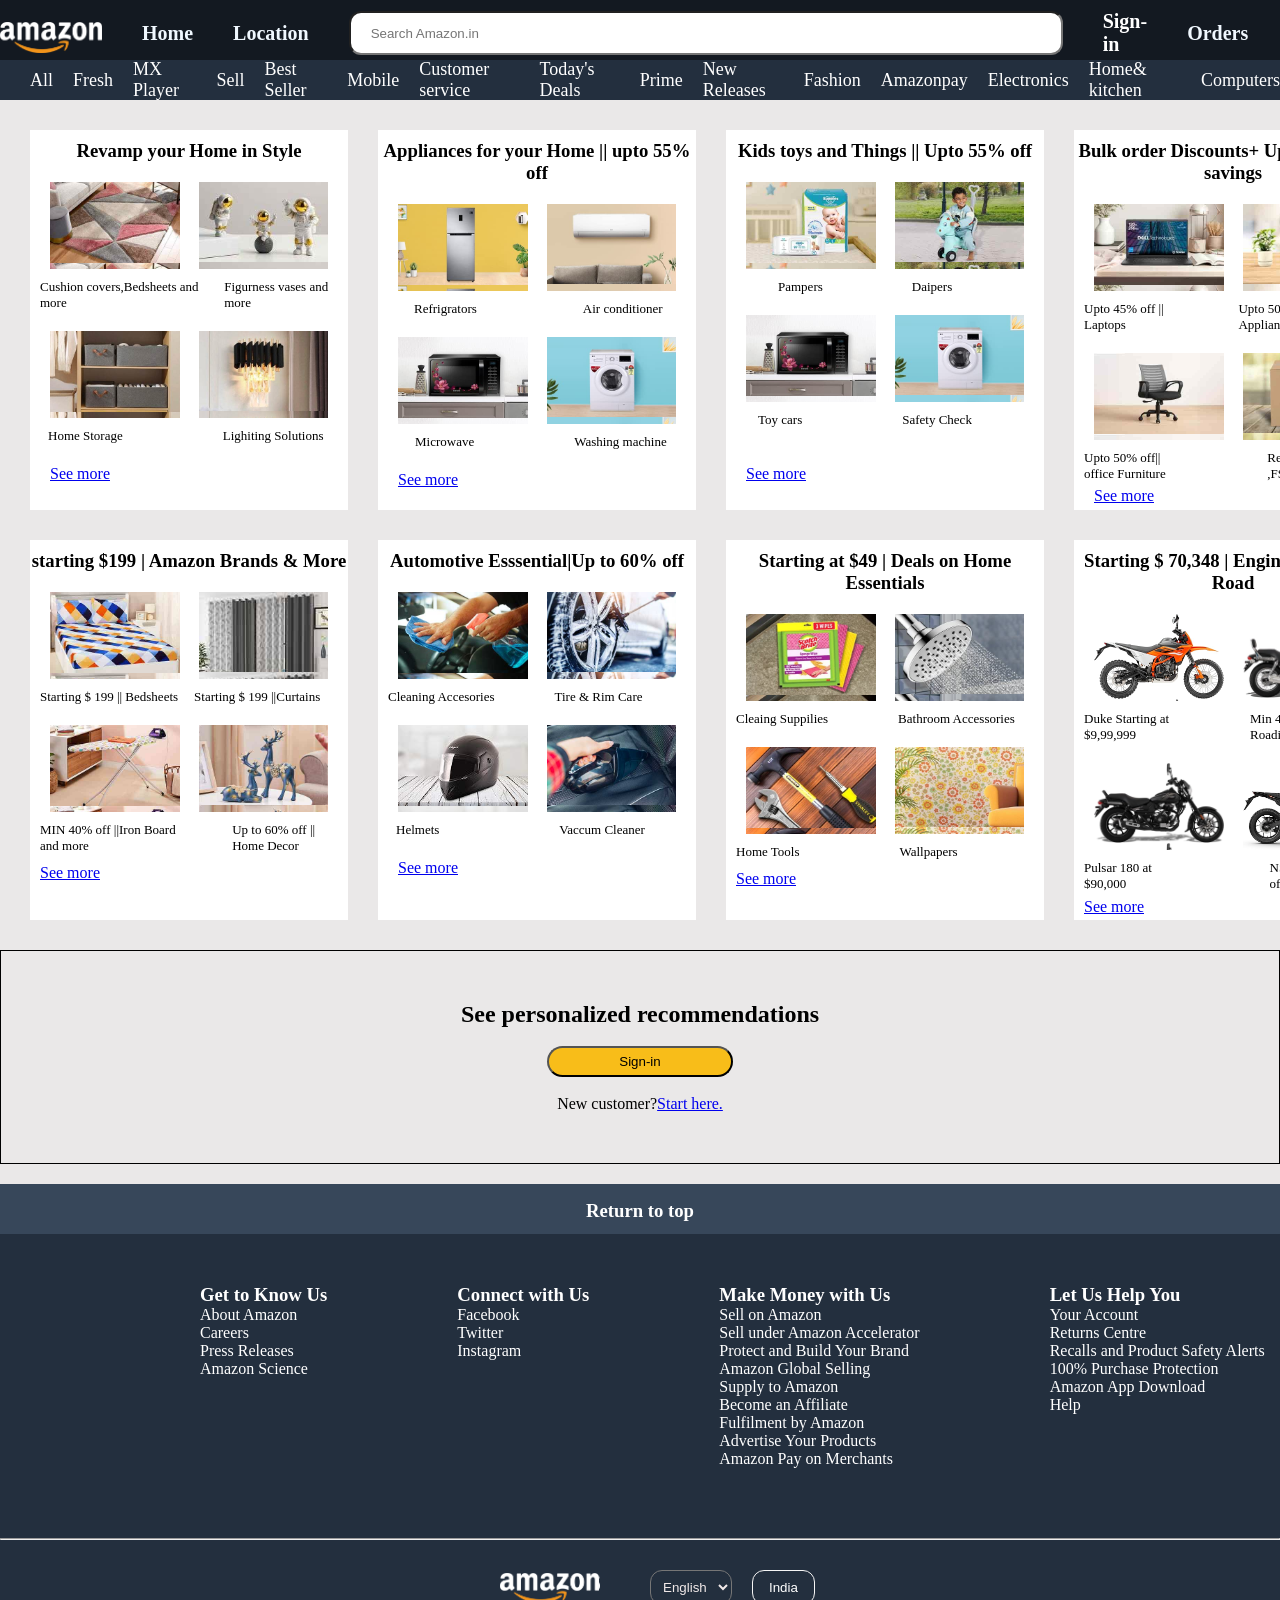
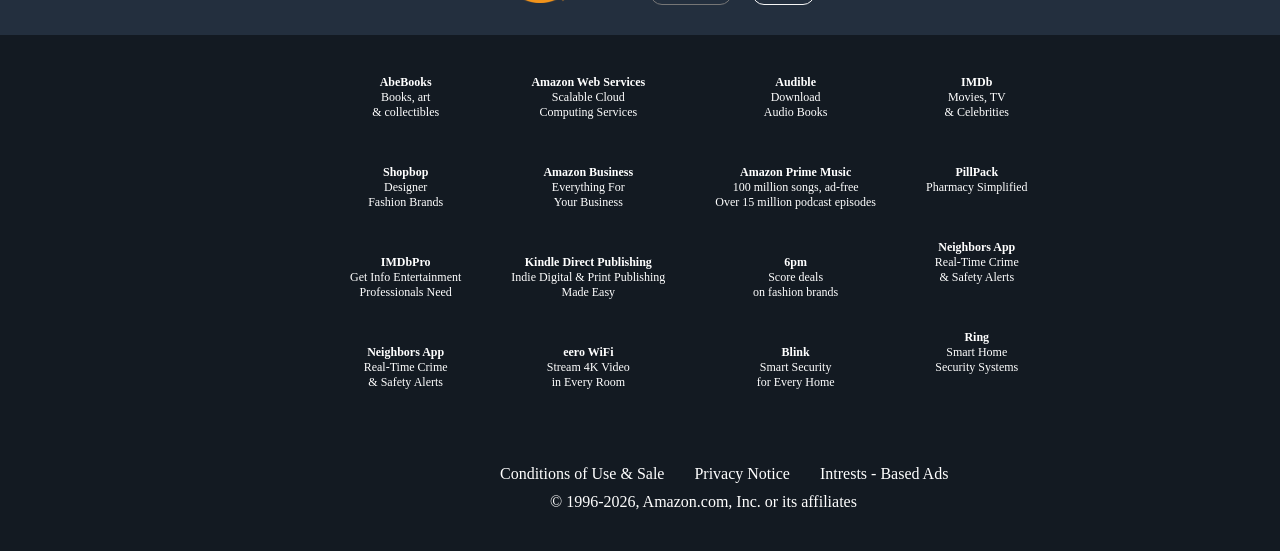
<file: index.html>
<!DOCTYPE html>
<html lang="en">

<head>
    <meta charset="UTF-8">
    <meta name="viewport" content="width=device-width, initial-scale=1.0">
    <title>Amazon</title>
</head>
<link rel="stylesheet" href="styles.css">

<body>
    <header>
        <nav>
            <ul>
                <img src="imgs/amazon logo.png " alt="">
                <li>Home</li>
                <li>Location</li>
                <li><input type="text" placeholder="Search Amazon.in"></li>
                <li><a href="other-files/login.html">Sign-in</a> </li>
                <li>Orders</li>
                <li>Cart</li>
                <li> |||</li>

            </ul>
        </nav>
    </header>

    <main>
        <div class="container">
            <ul>
                <li>All</li>
                <li>Fresh</li>
                <li> MX Player</li>
                <li>Sell</li>
                <li> Best Seller </li>
                <li>Mobile </li>
                <li>Customer service</li>
                <li>Today's Deals</li>
                <li>Prime</li>
                <li>New Releases</li>
                <li>Fashion</li>
                <li>Amazonpay</li>
                <li>Electronics</li>
                <li>Home& kitchen </li>
                <li>Computers</li>
            </ul>
        </div>

        <div class="main">
            <div class="sub-main-1">


                <div class="universal-1">
                    <div class="h11">
                        <h3>Revamp your Home in Style</h3>
                    </div>

                    <div class="sub-universal-11">
                        <div class="img-1"></div>
                        <div class="img-2"></div>
                    </div>
                    <div class="undertext-11">
                        <ul>
                            <li>Cushion covers,Bedsheets and more </li>
                            <li>Figurness vases and more</li>
                        </ul>
                    </div>
                    <div class="sub-universal-12">
                        <div class="img-3"></div>
                        <div class="img-4"></div>
                    </div>
                    <div class="undertext-12">
                        <ul>
                            <li style="margin-left: 18px;">Home Storage</li>
                            <li>Lighiting Solutions</li>
                        </ul>
                    </div>

                    <div class="anchor-12"><a href="#"> See more</a></div>
                </div>





                <div class="universal-2">
                    <div class="h22">
                        <h3>Appliances for your Home || upto 55% off</h3>
                    </div>
                    <div class="sub-universal-21">
                        <div class="img-5"></div>
                        <div class="img-6"></div>
                    </div>
                    <div class="undertext-21">
                        <ul>
                            <li>Refrigrators</li>
                            <li>Air conditioner </li>
                        </ul>
                    </div>
                    <div class="sub-universal-22">
                        <div class="img-7"></div>
                        <div class="img-8"></div>
                    </div>
                    <div class="undertext-22">
                        <ul>
                            <li>Microwave</li>
                            <li>Washing machine </li>
                        </ul>
                    </div>
                    <div class="anchor-22"><a href="#"> See more</a></div>

                </div>







                <div class="universal-3">
                    <div class="h33">
                        <h3>Kids toys and Things || Upto 55% off </h3>
                    </div>
                    <div class="sub-universal-31">
                        <div class="img-9"></div>
                        <div class="img-10"></div>
                    </div>
                    <div class="undertext-31">
                        <ul>
                            <li>Pampers</li>
                            <li>Daipers</li>
                        </ul>
                    </div>
                    <div class="sub-universal-32">
                        <div class="img-7"></div>
                        <div class="img-8"></div>
                    </div>
                    <div class="undertext-32">
                        <ul>
                            <li>Toy cars</li>
                            <li>Safety Check </li>
                        </ul>
                    </div>
                    <div class="anchor-32"><a href="#"> See more</a></div>

                </div>





                <div class="universal-4">
                    <div class="h44">
                        <h3>Bulk order Discounts+ Upto 18% GST savings</h3>
                    </div>
                    <div class="sub-universal-41">
                        <div class="img-13"></div>
                        <div class="img-14"></div>
                    </div>
                    <div class="undertext-41">
                        <ul>
                            <li>Upto 45% off || Laptops </li>
                            <li>Upto 50% off on Kitchen Appliances</li>
                        </ul>
                    </div>
                    <div class="sub-universal-42">
                        <div class="img-15"></div>
                        <div class="img-16"></div>
                    </div>
                    <div class="undertext-42">
                        <ul>
                            <li>Upto 50% off|| office Furniture</li>
                            <li>Register using GST ,FSSAI or BPAN </li>
                        </ul>
                    </div>
                    <div class="anchor-42"><a href="#"> See more</a></div>

                </div>


            </div>
            <!-- end of the submain1  -->


            <div class="sub-main-2">




                <div class="universal-5">
                    <div class="h11">
                        <h3>starting $199 | Amazon Brands & More </h3>
                    </div>

                    <div class="sub-universal-51">
                        <div class="img-17"></div>
                        <div class="img-18"></div>
                    </div>
                    <div class="undertext-51">
                        <ul>
                            <li>Starting $ 199 || Bedsheets </li>
                            <li>Starting $ 199 ||Curtains</li>
                        </ul>
                    </div>
                    <div class="sub-universal-52">
                        <div class="img-19"></div>
                        <div class="img-20"></div>
                    </div>
                    <div class="undertext-52">
                        <ul>
                            <li >MIN 40% off ||Iron Board and more </li>
                            <li>Up to 60% off || Home Decor </li>
                        </ul>
                    </div>

                    <div class="anchor-51"><a href="#"> See more</a></div>
                </div>






                <div class="universal-6">
                    <div class="h66">
                        <h3>Automotive Esssential|Up to 60% off</h3>
                    </div>

                    <div class="sub-universal-61">
                        <div class="img-21"></div>
                        <div class="img-22"></div>
                    </div>
                    <div class="undertext-61">
                        <ul>
                            <li>Cleaning Accesories</li>
                            <li>Tire & Rim Care</li>
                        </ul>
                    </div>
                    <div class="sub-universal-62">
                        <div class="img-23"></div>
                        <div class="img-24"></div>
                    </div>
                    <div class="undertext-62">
                        <ul>
                            <li >Helmets</li>
                            <li>Vaccum Cleaner</li>
                        </ul>
                    </div>

                    <div class="anchor-62"><a href="#"> See more</a></div>
                </div>



                <div class="universal-7">
                    <div class="h77">
                        <h3>Starting at $49 | Deals on Home Essentials</h3>
                    </div>

                    <div class="sub-universal-71">
                        <div class="img-25"></div>
                        <div class="img-26"></div>
                    </div>
                    <div class="undertext-71">
                        <ul>
                            <li>Cleaing Suppilies </li>
                            <li>Bathroom Accessories</li>
                        </ul>
                    </div>
                    <div class="sub-universal-72">
                        <div class="img-27"></div>
                        <div class="img-28"></div>
                    </div>
                    <div class="undertext-72">
                        <ul>
                            <li >Home Tools</li>
                            <li>Wallpapers</li>
                        </ul>
                    </div>

                    <div class="anchor-72"><a href="#"> See more</a></div>
                </div>




                <div class="universal-8">
                    <div class="h88">
                        <h3>Starting $ 70,348 | Engineered for the Road </h3>
                    </div>

                    <div class="sub-universal-81">
                        <div class="img-29"></div>
                        <div class="img-30"></div>
                    </div>
                    <div class="undertext-81">
                        <ul>
                            <li>Duke Starting at $9,99,999</li>
                            <li>Min 40% off on on Roading </li>
                        </ul>
                    </div>
                    <div class="sub-universal-82">
                        <div class="img-31"></div>
                        <div class="img-32"></div>
                    </div>
                    <div class="undertext-82">
                        <ul>
                            <li >Pulsar 180 at $90,000</li>
                            <li>NS 200 | max Discount of 39% </li>
                        </ul>
                    </div>

                    <div class="anchor-82"><a href="#"> See more</a></div>
                </div>














            </div>

        </div>

        <div class="sign-in">
            <h2>See personalized recommendations</h2> <br>
            <button> Sign-in</button><br> <br>
            <p>New customer?<a href="#">Start here.</a></p>
        </div>

        <div class="return">
            <h3>Return to top</h3>
        </div>
        <div class="fotter-anuko">
            <div class="large">

                <div class="div1">
                    <h3>Get to Know Us</h3>
                    <p>About Amazon</p>
                    <p>Careers</p>
                    <p>Press Releases</p>
                    <p>Amazon Science</p>
                </div>
                <div class="div2">
                    <h3>Connect with Us</h3>
                    <p>Facebook</p>
                    <p>Twitter</p>
                    <p>Instagram</p>
                </div>
                <div class="div3">
                    <h3>Make Money with Us</h3>
                    <p>Sell on Amazon</p>
                    <p>Sell under Amazon Accelerator</p>
                    <p>Protect and Build Your Brand</p>
                    <p>Amazon Global Selling</p>
                    <p>Supply to Amazon</p>
                    <p>Become an Affiliate</p>
                    <p>Fulfilment by Amazon</p>
                    <p>Advertise Your Products</p>
                    <p>Amazon Pay on Merchants</p>
                </div>
                <div class="div4">
                    <h3>Let Us Help You</h3>
                    <p>Your Account</p>
                    <p>Returns Centre</p>
                    <p>Recalls and Product Safety Alerts</p>
                    <p>100% Purchase Protection</p>
                    <p>Amazon App Download</p>
                    <p> Help</p>
                </div>
            </div>
            <hr class="cr">

            <div class="nothing">
                <div class="obj1"></div>
                <div class="lmagin">
                    <div class="obj2">
                        <select class="obj2-1" name="Language" id="">
                            <option value="English">English</option>
                            <option value="Telugu">Telugu</option>
                            <option value="Tamil">Tamil</option>
                            <option value="Hindi">Hindi</option>
                        </select>
                    </div>
                    <div></div>
                    <button class="obj3"> India </button>
                </div>



            </div>

        </div>

    </main>

    <footer>
        <div class="fotter">
            <div class="p1">
                <h4>AbeBooks</h4> Books, art <br>& collectibles <br><br><br><br>
                <h4>Shopbop </h4>Designer <br>Fashion Brands <br><br><br><br>
                <h4>IMDbPro</h4>
                Get Info Entertainment <br>
                Professionals Need <br><br><br><br>

                
 <h4>Neighbors App</h4>
Real-Time Crime <br>
& Safety Alerts 

            </div>
            <div class="p2">

                <h4>Amazon Web Services </h4>
                Scalable Cloud <br>
                Computing Services <br><br><br><br>

                <h4>Amazon Business</h4>
                Everything For <br>
                Your Business <br><br><br><br>

                <h4> Kindle Direct Publishing</h4>
                Indie Digital & Print Publishing <br>
                Made Easy <br><br><br><br>


                <h4>eero WiFi</h4>
                Stream 4K Video <br>
                in Every Room <br><br><br><br>

            </div>
            <div class="p3">
                <h4>Audible</h4>
                Download <br>
                Audio Books <br><br><br><br>

                <h4>Amazon Prime Music</h4>
                100 million songs, ad-free <br>
                Over 15 million podcast episodes <br><br><br><br>

                <h4>6pm</h4>
Score deals <br>
on fashion brands <br><br><br><br>


<h4>Blink</h4>
Smart Security <br>
for Every Home <br><br><br><br>

            </div>
            <div class="p4">

                <h4>IMDb</h4>
                Movies, TV <br>
                & Celebrities <br><br><br><br>


                <h4>PillPack</h4>
Pharmacy Simplified <br><br><br><br>

                
 <h4>Neighbors App</h4>
Real-Time Crime <br>
& Safety Alerts <br><br><br><br>


<h4>Ring</h4>
Smart Home <br>
Security Systems <br><br><br><br> 
            </div>
        </div>

        <div class="last">
            <div><a href="#">Conditions of Use & Sale</a></div>
            <div>Privacy Notice</div>
            <div> Intrests - Based Ads </div>

        </div>
        <div class="last-one">© 1996-2026, Amazon.com, Inc. or its affiliates</div>

    </footer>


</body>

</html>
</file>
<file: styles.css>
* {
    margin: 0;
    padding: 0;

}

main {
    background-color: rgb(234, 232, 232);
}

header {
    background-color: #131921;
    height: 50px;
    position: relative;
    padding-top: 10px;
    align-items: center;

}

header nav ul {
    display: flex;
    align-items: center;
    font-weight: bold;



}

header nav ul li {
    display: flex;
    margin-left: 40px;
    font-size: 20px;
    color: aliceblue;
    list-style: none;
    text-decoration: none;


}


header nav ul li:hover {
    border-radius: 1px;
    border: 1px solid white;

}

header nav ul li a {
    list-style: none;
    text-decoration: none;
    color: white;

}

header nav ul input {
    border-radius: 12px;
    height: 40px;
    width: 690px;
    padding-left: 20px;
}

header nav ul img {
    height: 31px;
    width: 102px;
    margin-top: 8px;
}

.container ul {
    display: flex;
    list-style: none;
    background-color: #232f3e;
    height: 40px;
    gap: 20px;
    padding-left: 30px;
    align-items: center;

}

.container ul li {
    gap: 10%;
    color: white;
    font-size: 18px;

}

.container ul li:hover {
    border: 1px solid white;
    border-radius: 04px;
    cursor: pointer;


}

.sub-main-1 {
    display: flex;
    margin: 30px;
    gap: 30px;
}

/* ******************************************************************************************* */

.universal-1 {

    background-color: white;
    height: 380px;
    width: 318px;
}

.h11 {
    padding-top: 10px;
    text-align: center;
}

.sub-universal-11 {
    margin-top: 20px;
    display: flex;
    gap: 19px;
    margin-right: 20px;
}

.img-1 {
    /* background-color: rgb(247, 143, 16); */
    height: 87px;
    width: 149px;
    margin-left: 20px;
    background-image: url(/imgs/grid-1.jpg);
    background-size: contain;
}

.img-2 {
    /* background-color: rgb(1, 1, 1); */
    height: 87px;
    width: 149px;
    background-image: url(/imgs/grid-1-2.jpg);
    background-size: contain;
}

.undertext-11 ul {
    display: flex;
    list-style: none;
    gap: 10px;
    margin-top: 10px;
    margin-left: 10px;
    font-size: 13px;
}

.sub-universal-12 {
    margin-top: 20px;
    display: flex;
    gap: 19px;
    margin-right: 20px;


}

.img-3 {
    /* background-color: rgb(247, 143, 16); */
    height: 87px;
    width: 149px;
    margin-left: 20px;
    background-image: url(/imgs/grid-1-3.jpg);
    background-size: contain;
    background-repeat: none;

}

.img-4 {
    /* background-color: rgb(1, 1, 1); */
    height: 87px;
    width: 149px;
    background-image: url(/imgs/grid1-4.jpg);
    background-size: contain;


}

.undertext-12 ul {
    display: flex;
    list-style: none;
    gap: 100px;
    margin-top: 10px;
    font-size: 13px;
    margin-right: 20px;


}

.anchor-12 {
   padding-left: 20px;
    margin-top: 21px;
    font-size: 16px;


}

/* //////////////////////////////////////////////// */


.universal-2 {

    background-color: white;
    height: 380px;
    width: 318px;

}

.h22 {
    padding-top: 10px;
    text-align: center;
}

.sub-universal-21 {
    margin-top: 20px;
    display: flex;
    gap: 19px;
    margin-right: 20px;
}

.img-5 {
    /* background-color: rgb(247, 143, 16); */
    height: 87px;
    width: 149px;
    margin-left: 20px;
    background-image: url(/imgs/grid2-2.jpg);
    background-size: contain;
}

.img-6 {
    /* background-color: rgb(1, 1, 1); */
    height: 87px;
    width: 149px;
    background-image: url(/imgs/ac.jpg);
    background-size: contain;
}

.undertext-21 ul {
    display: flex;
    list-style: none;
    gap: 106px;
    margin-top: 10px;
    margin-left: 36px;
    font-size: 13px;

}

.sub-universal-22 {
    margin-top: 20px;
    display: flex;
    gap: 19px;
    margin-right: 20px;

}

.img-7 {
    /* background-color: rgb(247, 143, 16); */
    height: 87px;
    width: 149px;
    margin-left: 20px;
    background-image: url(/imgs/grid2-3.jpg);
    background-size: contain;
    background-repeat: none;

}

.img-8 {
    /* background-color: rgb(1, 1, 1); */
    height: 87px;
    width: 149px;
    background-image: url(/imgs/grid2-4.jpg);
    background-size: contain;


}

.undertext-22 ul {
    display: flex;
    list-style: none;
    gap: 100px;
    margin-top: 10px;
    font-size: 13px;
    margin-left: 37px;


}

.anchor-22 {
   padding-left: 20px;
    margin-top: 21px;
    font-size: 16px;



}


/* //////////////////////////////////////////////////////// */


.universal-3 {

    background-color: white;
    height: 380px;
    width: 318px;

}

.h33 {
    padding-top: 10px;
    text-align: center;
}

.sub-universal-31 {
    margin-top: 20px;
    display: flex;
    gap: 19px;
    margin-right: 20px;




}

.img-9 {
    /* background-color: rgb(247, 143, 16); */
    height: 87px;
    width: 149px;
    margin-left: 20px;
    background-image: url(/imgs/grid3-1.jpg);
    background-size: contain;
}

.img-10 {
    /* background-color: rgb(1, 1, 1); */
    height: 87px;
    width: 149px;
    background-image: url(/imgs/grid3-2.jpg);
    background-size: contain;
}

.undertext-31 ul {
    display: flex;
    list-style: none;
    gap: 89px;
    margin-top: 10px;
    margin-left: 52px;
    font-size: 13px;

}

.sub-universal-32 {
    margin-top: 20px;
    display: flex;
    gap: 19px;
    margin-right: 20px;

}

.img-11 {
    /* background-color: rgb(247, 143, 16); */
    height: 87px;
    width: 149px;
    margin-left: 20px;
    background-image: url(/imgs/grid3-3.jpg);
    background-size: contain;
    background-repeat: none;

}

.img-12 {
    /* background-color: rgb(1, 1, 1); */
    height: 87px;
    width: 149px;
    background-image: url(/imgs/grid3-4.jpg);
    background-size: contain;


}

.undertext-32 ul {
    display: flex;
    list-style: none;
    gap: 100px;
    margin-top: 10px;
    font-size: 13px;
    margin-left: 32px;


}

.anchor-32 {
   padding-left: 20px;
    margin-top: 37px;
    font-size: 16px;



}

/* /////////////////////////////////////////////// */


.universal-4 {

    background-color: white;
    height: 380px;
    width: 318px;

}

.h44 {
    padding-top: 10px;
    text-align: center;
}

.sub-universal-41 {
    margin-top: 20px;
    display: flex;
    gap: 19px;
    margin-right: 20px;
}

.img-13 {
    /* background-color: rgb(247, 143, 16); */
    height: 87px;
    width: 149px;
    margin-left: 20px;
    background-image: url(/imgs/grid4-1.jpg);
    background-size: contain;
}

.img-14 {
    /* background-color: rgb(1, 1, 1); */
    height: 87px;
    width: 149px;
    background-image: url(/imgs/grid4-2.jpg);
    background-size: contain;
}

.undertext-41 ul {
    display: flex;
    list-style: none;
    gap: 55px;
    margin-top: 10px;
    margin-left: 10px;
    font-size: 13px;
}

.sub-universal-42 {
    margin-top: 20px;
    display: flex;
    gap: 19px;
    margin-right: 20px;

}

.img-15 {
    /* background-color: rgb(247, 143, 16); */
    height: 87px;
    width: 149px;
    margin-left: 20px;
    background-image: url(/imgs/grid4-3.jpg);
    background-size: contain;
    background-repeat: none;

}

.img-16 {
    /* background-color: rgb(1, 1, 1); */
    height: 87px;
    width: 149px;
    background-image: url(/imgs/grid4-4.jpg);
    background-size: contain;


}

.undertext-42 ul {
    display: flex;
    list-style: none;
    gap: 80px;
    margin-top: 10px;
    font-size: 13px;
    margin-left: 10px;


}

.anchor-42 {
   padding-left: 20px;
    margin-top: 5px;
    font-size: 16px;



}

/* ************************************** sub main 2 ********************************************* */

.sub-main-2 {
    display: flex;
    margin: 30px;
    gap: 30px;
}

.universal-5 {

    background-color: white;
    height: 380px;
    width: 318px;

}

.h55 {
    padding-top: 10px;
    text-align: center;
}

.sub-universal-51 {
    margin-top: 20px;
    display: flex;
    gap: 19px;
    margin-right: 20px;
}

.img-17 {
    /* background-color: rgb(247, 143, 16); */
    height: 87px;
    width: 149px;
    margin-left: 20px;
    background-image: url(/imgs/grid-5-1.jpg);
    background-size: contain;
}

.img-18 {
    /* background-color: rgb(1, 1, 1); */
    height: 87px;
    width: 149px;
    background-image: url(/imgs/grid-5-2.jpg);
    background-size: contain;
}

.undertext-51 ul {
    display: flex;
    list-style: none;
    gap: 16px;
    margin-top: 10px;
    margin-left: 10px;
    font-size: 13px;
}

.sub-universal-52 {
    margin-top: 20px;
    display: flex;
    gap: 19px;
    margin-right: 20px;

}

.img-19 {
    /* background-color: rgb(247, 143, 16); */
    height: 87px;
    width: 149px;
    margin-left: 20px;
    background-image: url(/imgs/grid-5-3.jpg);
    background-size: contain;
    background-repeat: none;

}

.img-20 {
    /* background-color: rgb(1, 1, 1); */
    height: 87px;
    width: 149px;
    background-image: url(/imgs/grid-5-4.jpg);
    background-size: contain;


}

.undertext-52 ul {
    display: flex;
    list-style: none;
    gap: 50px;
    margin-top: 10px;
    font-size: 13px;
    margin-left: 10px;


}

.anchor-51 {
    margin-top: 10px;
    margin-left: 10px;
    text-decoration: none;


}



.universal-6 {

    background-color: white;
    height: 380px;
    width: 318px;

}

.h66 {
    padding-top: 10px;
    text-align: center;
}

.sub-universal-61 {
    margin-top: 20px;
    display: flex;
    gap: 19px;
    margin-right: 20px;
}

.img-21 {
    /* background-color: rgb(247, 143, 16); */
    height: 87px;
    width: 149px;
    margin-left: 20px;
    background-image: url(/imgs/grid-6-1.jpg);
    background-size: contain;
}

.img-22 {
    /* background-color: rgb(1, 1, 1); */
    height: 87px;
    width: 149px;
    background-image: url(/imgs/grid-6-2.jpg);
    background-size: contain;
}

.undertext-61 ul {
    display: flex;
    list-style: none;
    gap: 60px;
    margin-top: 10px;
    margin-left: 10px;
    font-size: 13px;
}

.sub-universal-62 {
    margin-top: 20px;
    display: flex;
    gap: 19px;
    margin-right: 20px;

}

.img-23 {
    /* background-color: rgb(247, 143, 16); */
    height: 87px;
    width: 149px;
    margin-left: 20px;
    background-image: url(/imgs/grid-6-3.jpg);
    background-size: contain;
    background-repeat: none;

}

.img-24 {
    /* background-color: rgb(1, 1, 1); */
    height: 87px;
    width: 149px;
    background-image: url(/imgs/grid-6-4.jpg);
    background-size: contain;


}

.undertext-62 ul {
    display: flex;
    list-style: none;
    gap: 120px;
    margin-top: 10px;
    font-size: 13px;
    margin-left: 18px;


}

.anchor-62 {
    padding-left: 20px;
    margin-top: 21px;
    font-size: 16px;

}




.universal-7 {

    background-color: white;
    height: 380px;
    width: 318px;

}

.h77 {
    padding-top: 10px;
    text-align: center;
}

.sub-universal-71 {
    margin-top: 20px;
    display: flex;
    gap: 19px;
    margin-right: 20px;
}

.img-25 {
    /* background-color: rgb(247, 143, 16); */
    height: 87px;
    width: 149px;
    margin-left: 20px;
    background-image: url(/imgs/grid-7-1.jpg);
    background-size: contain;
}

.img-26 {
    /* background-color: rgb(1, 1, 1); */
    height: 87px;
    width: 149px;
    background-image: url(/imgs/grid-7-2.jpg);
    background-size: contain;
}

.undertext-71 ul {
    display: flex;
    list-style: none;
    gap: 70px;
    margin-top: 10px;
    margin-left: 10px;
    font-size: 13px;
}

.sub-universal-72 {
    margin-top: 20px;
    display: flex;
    gap: 19px;
    margin-right: 20px;

}

.img-27 {
    /* background-color: rgb(247, 143, 16); */
    height: 87px;
    width: 149px;
    margin-left: 20px;
    background-image: url(/imgs/grid-7-3.jpg);
    background-size: contain;
    background-repeat: none;

}

.img-28 {
    /* background-color: rgb(1, 1, 1); */
    height: 87px;
    width: 149px;
    background-image: url(/imgs/grid-7-4.jpg);
    background-size: contain;


}

.undertext-72 ul {
    display: flex;
    list-style: none;
    gap: 100px;
    margin-top: 10px;
    font-size: 13px;
    margin-left: 10px;


}

.anchor-72 {
    margin-top: 10px;
    margin-left: 10px;
    text-decoration: none;

}




.universal-8 {

    background-color: white;
    height: 380px;
    width: 318px;

}

.h88 {
    padding-top: 10px;
    text-align: center;
}

.sub-universal-81 {
    margin-top: 20px;
    display: flex;
    gap: 19px;
    margin-right: 20px;
}

.img-29 {
    /* background-color: rgb(247, 143, 16); */
    height: 87px;
    width: 149px;
    margin-left: 20px;
    background-image: url(/imgs/grid-8-1.jpg);
    background-size: contain;
}

.img-30 {
    /* background-color: rgb(1, 1, 1); */
    height: 87px;
    width: 149px;
    background-image: url(/imgs/grid-8-2.jpg);
    background-size: contain;
}

.undertext-81 ul {
    display: flex;
    list-style: none;
    gap: 30px;
    margin-top: 10px;
    margin-left: 10px;
    font-size: 13px;
}

.sub-universal-82 {
    margin-top: 20px;
    display: flex;
    gap: 19px;
    margin-right: 20px;

}

.img-31 {
    /* background-color: rgb(247, 143, 16); */
    height: 87px;
    width: 149px;
    margin-left: 20px;
    background-image: url(/imgs/grid-8-3.jpg);
    background-size: contain;
    background-repeat: none;

}

.img-32 {
    /* background-color: rgb(1, 1, 1); */
    height: 87px;
    width: 149px;
    background-image: url(/imgs/grid-8-4.jpg);
    background-size: contain;


}

.undertext-82 ul {
    display: flex;
    list-style: none;
    gap: 100px;
    margin-top: 10px;
    font-size: 13px;
    margin-left: 10px;


}

.anchor-82 {
  padding-left: 10px;
    margin-top: 6px;
    font-size: 16px;

}

.return {
    background-color: #37475a;
    height: 40px;
    text-align: center;
    justify-content: center;
    align-items: center;
    padding-top: 10px;
}

.return h3 {
    margin-top: 6px;
    color: white;
}



.sign-in {
    align-items: center;
    align-content: center;
    border: 0.5px solid black;
    text-align: center;
    margin: 20px 0px;
    padding: 50px;

}

.sign-in button {
    padding: 6px 70px;
    border-radius: 20px;
    background-color: #f8bd19;
    
}
.sign-in button:hover{
    cursor: pointer;
}

.large {
    display: flex;
    gap: 0130px;
    padding-left: 200px;
    padding-top: 050px;
    background-color: #232f3e;
    color: white;
    padding-bottom: 70px;



}

.cr {
    color: white;
}

.nothing {
    display: flex;
    text-align: center;
    align-items: center;
    align-content: center;
    padding: 30px;
    padding-left: 500px;
    gap: 50px;

    background-color: #232f3e;
}

.obj1 {
    background-image: url(imgs/amazon\ logo.png);
    background-size: contain;
    background-repeat: none;
    height: 30px;
    width: 100px;



}

.obj2-1 {
    padding: 8px;
    border-radius: 12px;
    background-color: #37475a00;
    color: rgb(241, 233, 233);
}

.obj3 {
    padding: 8px 16px;
    border-radius: 12px;
    background-color: rgba(255, 255, 255, 0);
    color: white;
    border: 0.5px solid whitesmoke;

}

.lmagin {

    display: inline-flex;
    gap: 10px;

}

.fotter {

    display: flex;
    align-content: center;
    text-align: center;
    padding-left: 350px;
    gap: 50px;
    font-size: 12px;
    padding-top: 40px;
    color: white;
    background-color: #131a22;
}

.last {
    display: flex;
    gap: 30px;
    padding-left: 500px;
    padding-top: 30px;
    background-color: #131a22;
    color: white;
}

.last a {
    text-decoration: none;
    color: white;
}

.last-one {
    padding-left: 550px;
    padding-top: 10px;
    background-color: #131a22;
    color: white;
    padding-bottom: 40px;

}
</file>
